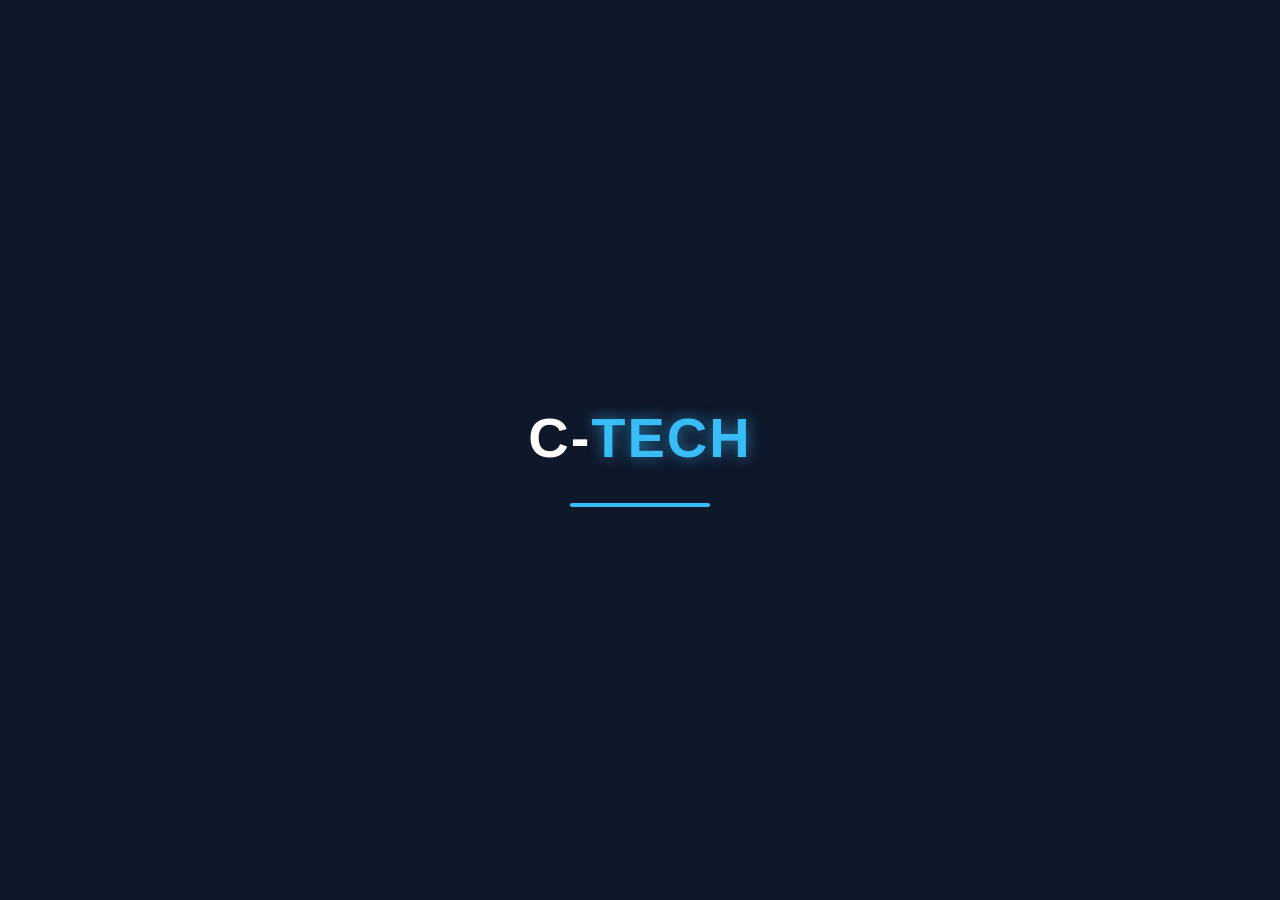
<file: index.html>
<!DOCTYPE html>
<html lang="id">
<head>
    <meta charset="UTF-8">
    <meta name="viewport" content="width=device-width, initial-scale=1.0">
    <link rel="stylesheet" href="style.css">
    <title>C-TECH | System Awakening</title>
</head>
<body>
    <script>
    // Langsung jalankan fungsi tanpa menunggu event aneh-aneh
    setTimeout(function() {
        var splash = document.getElementById('splash-screen');
        if (splash) {
            splash.style.opacity = '0';
            splash.style.visibility = 'hidden';
            splash.style.transition = '0.5s ease';
            setTimeout(function() {
                splash.remove(); // Hapus permanen dari halaman agar web langsung bisa diakses
            }, 500);
        }
    }, 800); // 800 milidetik (0.8 detik) - Cepat dan tidak bikin nyangkut
</script>

    <!-- C-TECH Splash Screen -->
<div id="splash-screen">
    <div class="splash-content">
        <!-- Ganti SVG ini dengan logo C-TECH Anda atau teks ber-styling -->
        <div class="logo-container">
            <span class="logo-text">C<span class="highlight">-TECH</span></span>
        </div>
        <div class="loader-line"></div>
    </div>
</div>
    <nav class="navbar">
        <div class="logo">C-TECH</div>
        <ul>
            <li><a href="index.html" class="nav-link active">HOME</a></li>
            <li><a href="portofolio.html" class="nav-link">PORTFOLIO</a></li>
            <li><a href="about.html" class="nav-link">TENTANG</a></li>
            <li><a href="contact.html" class="nav-link btn-glow">HUBUNGI KAMI</a></li>
        </ul>
    </nav>
    <header class="hero">
        <div class="hero-content">
            <h1 class="fade-in">DESAIN BERKUALITAS,<br><span class="highlight">HASIL LUAR BIASA.</span></h1>
            <p class="hero-desc">C-TECH hadir untuk mewujudkan ide kreatif menjadi desain yang memukau dan berkelas.</p>
            <button class="btn-primary" onclick="location.href='portofolio.html'">LIHAT PORTFOLIO</button>
        </div>
        <div class="hero-image shadow-pulse">
            <img src="29e90b19-eecd-4c0c-bbac-4d0aa2e586aa.png" alt="Karakter Anime Laki-laki" class="hero-img">
        </div>
    </header>
    <script src="script.js"></script>
</body>
</html>

<!-- C-TECH Splash Screen (Fast & Glowing Edition) -->
<div id="splash-screen">
    <div class="splash-content">
        <div class="logo-container">
            <span class="logo-text">C-<span class="highlight">TECH</span></span>
        </div>
        <div class="loader-line">
            <!-- Elemen baru untuk animasi bar yang terisi -->
            <div class="loader-progress"></div>
        </div>
    </div>
</div>
</file>
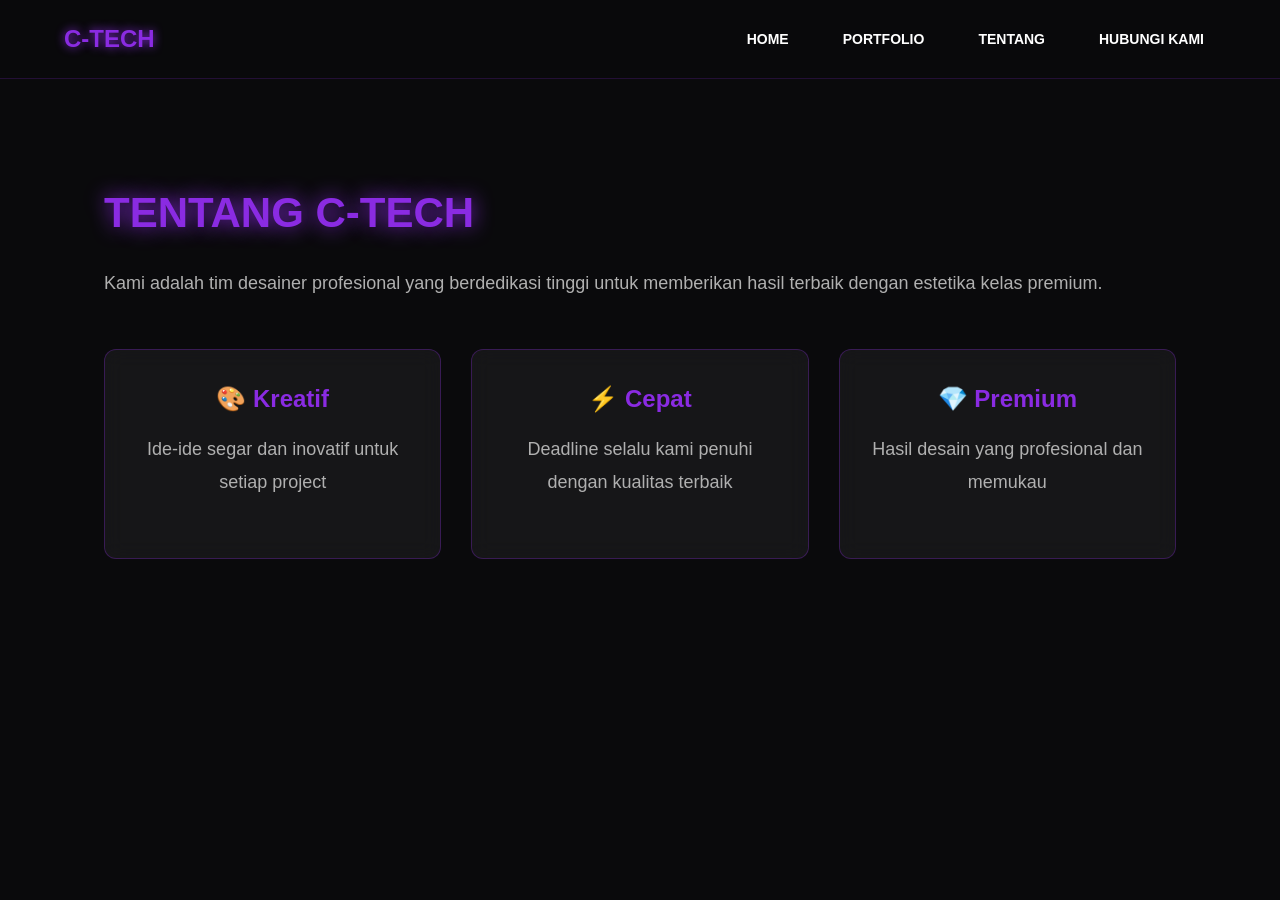
<file: about.html>
<!DOCTYPE html>
<html lang="id">
<head>
    <meta charset="UTF-8">
    <meta name="viewport" content="width=device-width, initial-scale=1.0">
    <link rel="stylesheet" href="style.css">
    <title>Tentang | C-TECH</title>
</head>
<body>
    <nav class="navbar">
        <div class="logo">C-TECH</div>
        <ul>
            <li><a href="index.html" class="nav-link">HOME</a></li>
            <li><a href="portofolio.html" class="nav-link">PORTFOLIO</a></li>
            <li><a href="about.html" class="nav-link active">TENTANG</a></li>
            <li><a href="contact.html" class="nav-link btn-glow">HUBUNGI KAMI</a></li>
        </ul>
    </nav>
    <section class="content-page">
        <h1 class="fade-in">TENTANG C-TECH</h1>
        <p>Kami adalah tim desainer profesional yang berdedikasi tinggi untuk memberikan hasil terbaik dengan estetika kelas premium.</p>
        <div class="about-features">
            <div class="feature-item">
                <h3>🎨 Kreatif</h3>
                <p>Ide-ide segar dan inovatif untuk setiap project</p>
            </div>
            <div class="feature-item">
                <h3>⚡ Cepat</h3>
                <p>Deadline selalu kami penuhi dengan kualitas terbaik</p>
            </div>
            <div class="feature-item">
                <h3>💎 Premium</h3>
                <p>Hasil desain yang profesional dan memukau</p>
            </div>
        </div>
    </section>
    <script src="script.js"></script>
</body>
</html>
</file>
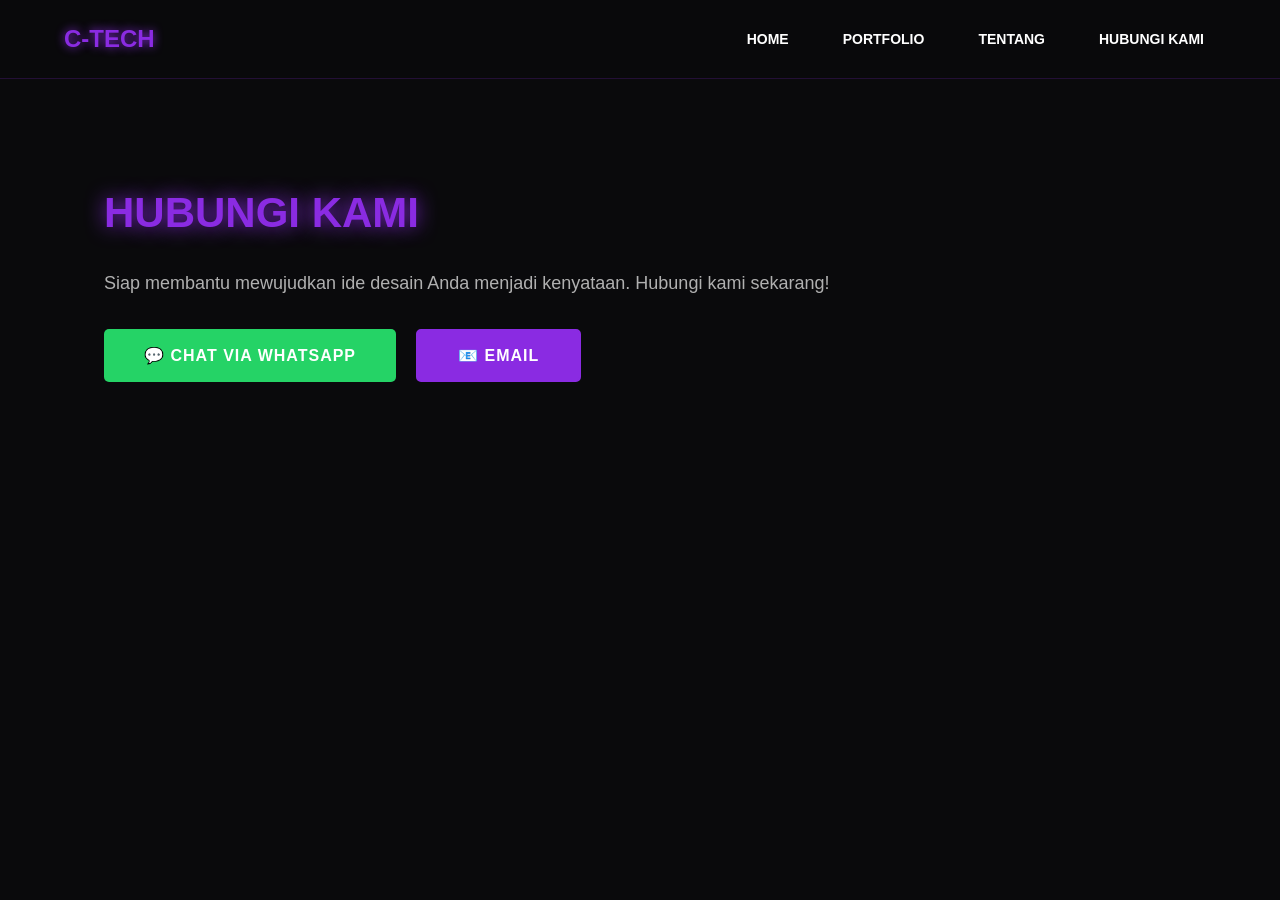
<file: contact.html>
<!DOCTYPE html>
<html lang="id">
<head>
    <meta charset="UTF-8">
    <meta name="viewport" content="width=device-width, initial-scale=1.0">
    <link rel="stylesheet" href="style.css">
    <title>Kontak | C-TECH</title>
</head>
<body>
    <nav class="navbar">
        <div class="logo">C-TECH</div>
        <ul>
            <li><a href="index.html" class="nav-link">HOME</a></li>
            <li><a href="portofolio.html" class="nav-link">PORTFOLIO</a></li>
            <li><a href="about.html" class="nav-link">TENTANG</a></li>
            <li><a href="contact.html" class="nav-link btn-glow active">HUBUNGI KAMI</a></li>
        </ul>
    </nav>
    <section class="content-page">
        <h1 class="fade-in">HUBUNGI KAMI</h1>
        <p>Siap membantu mewujudkan ide desain Anda menjadi kenyataan. Hubungi kami sekarang!</p>
        <div class="contact-buttons">
            <button onclick="openWhatsApp()" class="btn-wa">💬 Chat via WhatsApp</button>
            <button onclick="location.href='mailto:contact@ctech.com'" class="btn-email">📧 Email</button>
        </div>
    </section>
    <script src="script.js"></script>
</body>
</html>
</file>
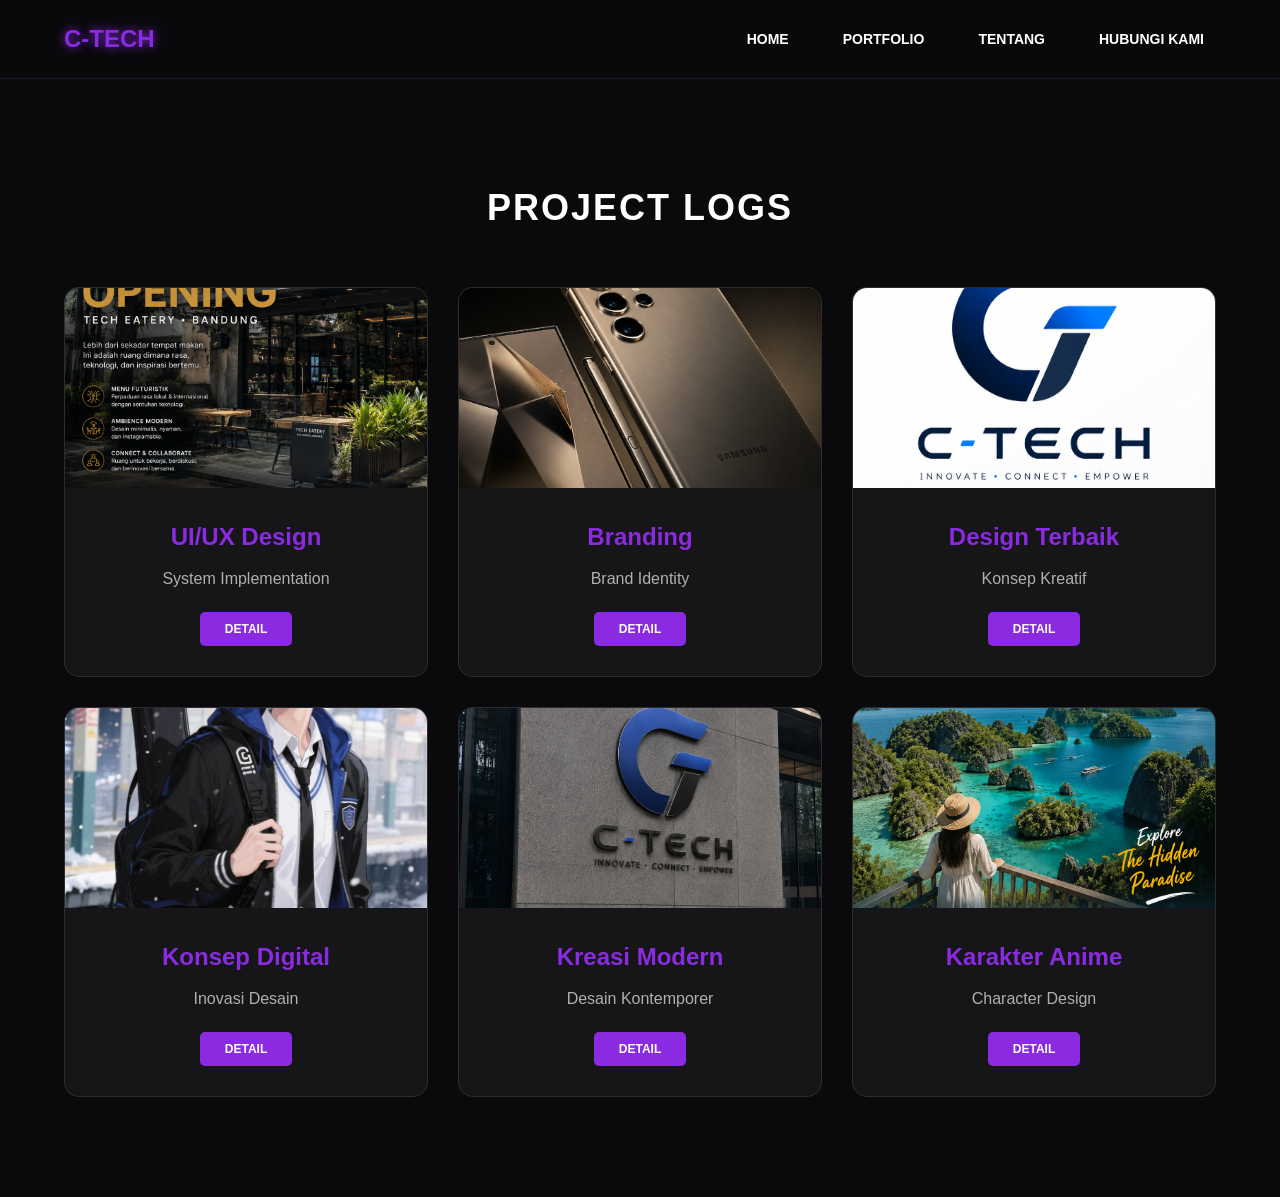
<file: portofolio.html>
<!DOCTYPE html>
<html lang="id">
<head>
    <meta charset="UTF-8">
    <meta name="viewport" content="width=device-width, initial-scale=1.0">
    <link rel="stylesheet" href="style.css">
    <title>Portfolio | C-TECH</title>
</head>
<body>
    <nav class="navbar">
        <div class="logo">C-TECH</div>
        <ul>
            <li><a href="index.html" class="nav-link">HOME</a></li>
            <li><a href="portofolio.html" class="nav-link active">PORTFOLIO</a></li>
            <li><a href="about.html" class="nav-link">TENTANG</a></li>
            <li><a href="contact.html" class="nav-link btn-glow">HUBUNGI KAMI</a></li>
        </ul>
    </nav>
    <section class="portfolio-container">
        <h2 class="section-title">PROJECT LOGS</h2>
        <div class="grid-container">
            <!-- Kartu 1 -->
            <div class="card">
                <div class="card-image">
                    <img src="28902dd2-40ab-4995-94ee-9c16032ad35c.png" alt="UI/UX Design">
                </div>
                <div class="card-inner">
                    <h3>UI/UX Design</h3>
                    <p>System Implementation</p>
                    <button class="view-btn">DETAIL</button>
                </div>
            </div>
            <!-- Kartu 2 -->
            <div class="card">
                <div class="card-image">
                    <img src="29e90b19-eecd-4c0c-bbac-4d0aa2e586aa.png" alt="Branding">
                </div>
                <div class="card-inner">
                    <h3>Branding</h3>
                    <p>Brand Identity</p>
                    <button class="view-btn">DETAIL</button>
                </div>
            </div>
            <!-- Kartu 3 -->
            <div class="card">
                <div class="card-image">
                    <img src="3ee8534c-6703-4093-a5df-c53084920c9c.png" alt="Design Terbaik">
                </div>
                <div class="card-inner">
                    <h3>Design Terbaik</h3>
                    <p>Konsep Kreatif</p>
                    <button class="view-btn">DETAIL</button>
                </div>
            </div>
            <!-- Kartu 4 -->
            <div class="card">
                <div class="card-image">
                    <img src="6dcaf756-5cb1-4871-9a8b-153f4179ba10.jpeg" alt="Konsep Digital">
                </div>
                <div class="card-inner">
                    <h3>Konsep Digital</h3>
                    <p>Inovasi Desain</p>
                    <button class="view-btn">DETAIL</button>
                </div>
            </div>
            <!-- Kartu 5 -->
            <div class="card">
                <div class="card-image">
                    <img src="ded05e0a-7b27-4cdf-b7ea-07425584ef42.png" alt="Kreasi Modern">
                </div>
                <div class="card-inner">
                    <h3>Kreasi Modern</h3>
                    <p>Desain Kontemporer</p>
                    <button class="view-btn">DETAIL</button>
                </div>
            </div>
            <!-- Kartu 6 -->
            <div class="card">
                <div class="card-image">
                    <img src="0d7b6b3b-4133-468b-8d2a-e1d01a5c56b6.png" alt="Karakter Anime">
                </div>
                <div class="card-inner">
                    <h3>Karakter Anime</h3>
                    <p>Character Design</p>
                    <button class="view-btn">DETAIL</button>
                </div>
            </div>
        </div>
    </section>
    <!-- Modal untuk Detail Foto -->
    <div id="modalDetail" class="modal">
        <span class="close-modal">&times;</span>
        <img class="modal-content" id="imgFull">
        <div id="caption"></div>
    </div>
    <script src="script.js"></script>
</body>
</html>
</file>
<file: style.css>
:root {
    --bg-dark: #0a0a0c;
    --neon-purple: #8a2be2;
    --text-white: #ffffff;
    --text-gray: #b0b0b0;
    --card-bg: rgba(255,255,255,0.05);
}

* {
    margin: 0;
    padding: 0;
    box-sizing: border-box;
}

body {
    background-color: var(--bg-dark);
    color: var(--text-white);
    font-family: 'Segoe UI', Tahoma, Geneva, Verdana, sans-serif;
    line-height: 1.6;
    overflow-x: hidden;
}

/* NAVBAR */
.navbar {
    display: flex;
    justify-content: space-between;
    align-items: center;
    padding: 20px 5%;
    background: rgba(10,10,12,0.95);
    backdrop-filter: blur(10px);
    position: sticky;
    top: 0;
    z-index: 100;
    border-bottom: 1px solid rgba(138,43,226,0.2);
}

.logo {
    font-size: 24px;
    font-weight: bold;
    color: var(--neon-purple);
    text-shadow: 0 0 10px var(--neon-purple);
}

.navbar ul {
    display: flex;
    list-style: none;
    gap: 30px;
}

.nav-link {
    text-decoration: none;
    color: var(--text-white);
    font-weight: 600;
    font-size: 14px;
    transition: all 0.3s ease;
    padding: 8px 12px;
    border-radius: 4px;
    position: relative;
}

.nav-link:hover,
.nav-link.active {
    color: var(--neon-purple);
    text-shadow: 0 0 10px var(--neon-purple);
}

/* HERO SECTION */
.hero {
    display: flex;
    align-items: center;
    justify-content: space-around;
    height: 80vh;
    padding: 0 5%;
    gap: 50px;
}

.hero-content {
    flex: 1;
    animation: slideInLeft 0.8s ease;
}

.hero-content h1 {
    font-size: 48px;
    line-height: 1.2;
    margin-bottom: 20px;
    font-weight: 700;
}

.highlight {
    color: var(--neon-purple);
    text-shadow: 0 0 20px var(--neon-purple);
}

.hero-desc {
    color: var(--text-gray);
    font-size: 18px;
    margin-bottom: 30px;
}

.btn-primary {
    background: var(--neon-purple);
    border: 2px solid var(--neon-purple);
    padding: 15px 40px;
    color: white;
    font-size: 16px;
    font-weight: bold;
    cursor: pointer;
    border-radius: 5px;
    transition: all 0.3s ease;
    text-transform: uppercase;
    letter-spacing: 1px;
}

.btn-primary:hover {
    background: transparent;
    box-shadow: 0 0 20px var(--neon-purple);
    transform: translateY(-3px);
}

.hero-image {
    width: 400px;
    height: 400px;
    background: linear-gradient(135deg, rgba(138,43,226,0.2) 0%, rgba(138,43,226,0.05) 100%);
    border: 2px solid rgba(138,43,226,0.3);
    border-radius: 20px;
    animation: float 3s ease-in-out infinite;
    display: flex;
    align-items: center;
    justify-content: center;
    overflow: hidden;
}

.hero-img {
    width: 100%;
    height: 100%;
    object-fit: cover;
    border-radius: 18px;
}

.shadow-pulse {
    animation: pulse 3s infinite;
}

/* ANIMATIONS */
@keyframes pulse {
    0%, 100% {
        filter: drop-shadow(0 0 5px var(--neon-purple));
    }
    50% {
        filter: drop-shadow(0 0 20px var(--neon-purple));
    }
}

@keyframes float {
    0%, 100% {
        transform: translateY(0px);
    }
    50% {
        transform: translateY(-20px);
    }
}

@keyframes slideInLeft {
    from {
        opacity: 0;
        transform: translateX(-50px);
    }
    to {
        opacity: 1;
        transform: translateX(0);
    }
}

@keyframes fadeIn {
    from {
        opacity: 0;
    }
    to {
        opacity: 1;
    }
}

.fade-in {
    animation: fadeIn 0.8s ease;
}

/* PORTFOLIO SECTION */
.portfolio-container {
    padding: 100px 5%;
    min-height: 100vh;
}

.section-title {
    font-size: 36px;
    margin-bottom: 50px;
    text-align: center;
    text-transform: uppercase;
    letter-spacing: 2px;
}

.grid-container {
    display: grid;
    grid-template-columns: repeat(auto-fit, minmax(300px, 1fr));
    gap: 30px;
    max-width: 1200px;
    margin: 0 auto;
}

.card {
    width: 100%;
    height: 100%;
    background: var(--card-bg);
    backdrop-filter: blur(10px);
    border: 1px solid rgba(255,255,255,0.1);
    border-radius: 15px;
    overflow: hidden;
    transition: all 0.5s ease;
    display: flex;
    flex-direction: column;
    cursor: pointer;
}

.card-image {
    width: 100%;
    height: 200px;
    overflow: hidden;
    display: flex;
    align-items: center;
    justify-content: center;
    flex-shrink: 0;
}

.card-image img {
    width: 100%;
    height: 100%;
    object-fit: cover;
    transition: transform 0.5s ease;
}

.card-inner {
    text-align: center;
    width: 100%;
    padding: 30px 20px;
    flex: 1;
    display: flex;
    flex-direction: column;
    justify-content: center;
    align-items: center;
}

.card-inner h3 {
    font-size: 24px;
    margin-bottom: 10px;
    color: var(--neon-purple);
}

.card-inner p {
    color: var(--text-gray);
    margin-bottom: 20px;
}

.card:hover {
    border: 1px solid var(--neon-purple);
    box-shadow: 0 0 30px rgba(138,43,226,0.5);
    transform: translateY(-10px);
    background: rgba(138,43,226,0.1);
}

.card:hover .card-image img {
    transform: scale(1.1);
}

.view-btn {
    background: var(--neon-purple);
    border: none;
    padding: 10px 25px;
    color: white;
    font-weight: bold;
    border-radius: 5px;
    cursor: pointer;
    transition: all 0.3s ease;
    text-transform: uppercase;
    font-size: 12px;
}

.view-btn:hover {
    background: transparent;
    border: 2px solid var(--neon-purple);
    box-shadow: 0 0 15px var(--neon-purple);
}

/* MODAL */
.modal {
    display: none; 
    position: fixed; 
    z-index: 1000; 
    left: 0; 
    top: 0;
    width: 100%; 
    height: 100%;
    background-color: rgba(0,0,0,0.9);
}

.modal-content {
    margin: auto;
    display: block;
    width: 80%;
    max-width: 700px;
    margin-top: 100px;
    border-radius: 10px;
    box-shadow: 0 0 30px rgba(138,43,226,0.5);
    animation: modalFadeIn 0.3s ease;
}

.close-modal {
    position: absolute;
    top: 20px; 
    right: 35px;
    color: #fff; 
    font-size: 40px; 
    cursor: pointer;
    transition: all 0.3s ease;
}

.close-modal:hover {
    color: var(--neon-purple);
    text-shadow: 0 0 10px var(--neon-purple);
}

#caption {
    text-align: center;
    color: var(--text-white);
    padding: 20px;
    font-size: 18px;
}

@keyframes modalFadeIn {
    from {
        opacity: 0;
        transform: scale(0.9);
    }
    to {
        opacity: 1;
        transform: scale(1);
    }
}

/* CONTENT PAGES */
.content-page {
    padding: 100px 5%;
    max-width: 1200px;
    margin: 0 auto;
}

.content-page h1 {
    font-size: 42px;
    margin-bottom: 20px;
    color: var(--neon-purple);
    text-shadow: 0 0 20px var(--neon-purple);
}

.content-page p {
    color: var(--text-gray);
    font-size: 18px;
    line-height: 1.8;
    margin-bottom: 30px;
}

/* ABOUT FEATURES */
.about-features {
    display: grid;
    grid-template-columns: repeat(auto-fit, minmax(250px, 1fr));
    gap: 30px;
    margin-top: 50px;
}

.feature-item {
    background: var(--card-bg);
    backdrop-filter: blur(10px);
    border: 1px solid rgba(138,43,226,0.3);
    border-radius: 12px;
    padding: 30px;
    text-align: center;
    transition: all 0.3s ease;
}

.feature-item:hover {
    border-color: var(--neon-purple);
    box-shadow: 0 0 20px rgba(138,43,226,0.3);
    transform: translateY(-5px);
}

.feature-item h3 {
    font-size: 24px;
    margin-bottom: 15px;
    color: var(--neon-purple);
}

.feature-item p {
    color: var(--text-gray);
}

/* CONTACT BUTTONS */
.contact-buttons {
    display: flex;
    gap: 20px;
    flex-wrap: wrap;
    margin-top: 30px;
}

.btn-wa,
.btn-email {
    padding: 15px 40px;
    border: none;
    border-radius: 5px;
    font-size: 16px;
    font-weight: bold;
    cursor: pointer;
    transition: all 0.3s ease;
    text-transform: uppercase;
    letter-spacing: 1px;
}

.btn-wa {
    background: #25D366;
    color: white;
}

.btn-wa:hover {
    box-shadow: 0 0 20px rgba(37,211,102,0.5);
    transform: translateY(-3px);
}

.btn-email {
    background: var(--neon-purple);
    color: white;
    border: 2px solid var(--neon-purple);
}

.btn-email:hover {
    background: transparent;
    box-shadow: 0 0 20px var(--neon-purple);
    transform: translateY(-3px);
}

.btn-glow {
    transition: all 0.3s ease;
}

.btn-glow:hover {
    text-shadow: 0 0 10px var(--neon-purple);
}

/* RESPONSIVE */
@media (max-width: 768px) {
    .hero {
        flex-direction: column;
        height: auto;
        padding: 50px 5%;
    }
    
    .hero-content h1 {
        font-size: 32px;
    }
    
    .hero-image {
        width: 100%;
        max-width: 300px;
        height: 300px;
    }
    
    .navbar ul {
        gap: 15px;
    }
    
    .nav-link {
        font-size: 12px;
    }
    
    .grid-container {
        grid-template-columns: 1fr;
    }
    
    .section-title {
        font-size: 28px;
    }
    
    .contact-buttons {
        flex-direction: column;
    }
    
    .btn-wa, .btn-email, .btn-primary {
        width: 100%;
    }

    .modal-content {
        width: 95%;
        margin-top: 50px;
    }

    .close-modal {
        top: 10px;
        right: 15px;
        font-size: 30px;
    }
}

/* Styling Splash Screen */
#splash-screen {
    position: fixed;
    top: 0;
    left: 0;
    width: 100%;
    height: 100%;
    background-color: #0f172a; /* Warna latar belakang gelap (bisa disesuaikan) */
    display: flex;
    justify-content: center;
    align-items: center;
    z-index: 9999;
    transition: opacity 0.5s ease, visibility 0.5s ease;
}

.splash-content {
    text-align: center;
}

.logo-container {
    font-family: 'Segoe UI', Tahoma, Geneva, Verdana, sans-serif;
    font-size: 3rem;
    font-weight: 800;
    letter-spacing: 2px;
    color: #ffffff;
    animation: pulseLogo 1.5s infinite alternate ease-in-out;
}

.highlight {
    color: #38bdf8; /* Warna aksen biru teknologi */
}

/* Garis loading di bawah logo */
.loader-line {
    width: 120px;
    height: 4px;
    background: rgba(255, 255, 255, 0.1);
    margin: 20px auto 0 auto;
    border-radius: 2px;
    overflow: hidden;
    position: relative;
}

.loader-line::before {
    content: '';
    position: absolute;
    top: 0;
    left: -100%;
    width: 100%;
    height: 100%;
    background: #38bdf8;
    animation: loadingAnim 1.2s infinite linear;
}

/* Keyframes Animasi */
@keyframes pulseLogo {
    0% {
        transform: scale(0.95);
        opacity: 0.7;
    }
    100% {
        transform: scale(1.05);
        opacity: 1;
    }
}

@keyframes loadingAnim {
    0% {
        left: -100%;
    }
    100% {
        left: 100%;
    }
}

/* Kelas untuk menyembunyikan splash screen via JavaScript */
.splash-hidden {
    opacity: 0;
    visibility: hidden;
    }
/* Styling Splash Screen - C-TECH */
#splash-screen {
    position: fixed;
    top: 0;
    left: 0;
    width: 100%;
    height: 100%;
    background-color: #0f172a; /* Warna dark blue sesuai screenshot */
    display: flex;
    justify-content: center;
    align-items: center;
    z-index: 9999;
    /* Transisi menghilang yang lebih cepat dan mulus */
    transition: opacity 0.4s ease, visibility 0.4s ease, transform 0.4s ease;
}

.splash-content {
    text-align: center;
}

.logo-container {
    font-family: 'Segoe UI', Tahoma, Geneva, Verdana, sans-serif;
    font-size: 3.5rem; 
    font-weight: 900;
    letter-spacing: 2px;
    color: #ffffff;
    /* Animasi teks muncul seperti pop-up elegan */
    animation: popIn 0.5s cubic-bezier(0.175, 0.885, 0.32, 1.275) forwards;
}

/* Efek Glow Neon pada tulisan TECH */
.highlight {
    color: #38bdf8;
    text-shadow: 0 0 15px rgba(56, 189, 248, 0.6); 
}

/* Base garis loading */
.loader-line {
    width: 140px;
    height: 4px;
    background: rgba(255, 255, 255, 0.1);
    margin: 20px auto 0 auto;
    border-radius: 4px;
    overflow: hidden;
    position: relative;
}

/* Bar yang terisi dari kiri ke kanan */
.loader-progress {
    width: 0%;
    height: 100%;
    background: #38bdf8;
    box-shadow: 0 0 10px #38bdf8; /* Efek cahaya pada loading bar */
    /* Terisi penuh dalam waktu persis 0.6 detik */
    animation: fillBar 0.6s ease-out forwards;
}

/* Keyframes Animasi */
@keyframes popIn {
    0% { transform: scale(0.9); opacity: 0; }
    100% { transform: scale(1); opacity: 1; }
}

@keyframes fillBar {
    0% { width: 0%; }
    100% { width: 100%; }
}

/* Class saat splash screen dihilangkan */
.splash-hidden {
    opacity: 0;
    visibility: hidden;
    transform: scale(1.05); /* Sedikit membesar saat menghilang agar dramatis */
}

.splash-hidden {
    opacity: 0;
    visibility: hidden;
    transform: scale(1.05);
    pointer-events: none; /* <-- Tambahkan ini agar tidak nge-lock klik web */
}
</file>
